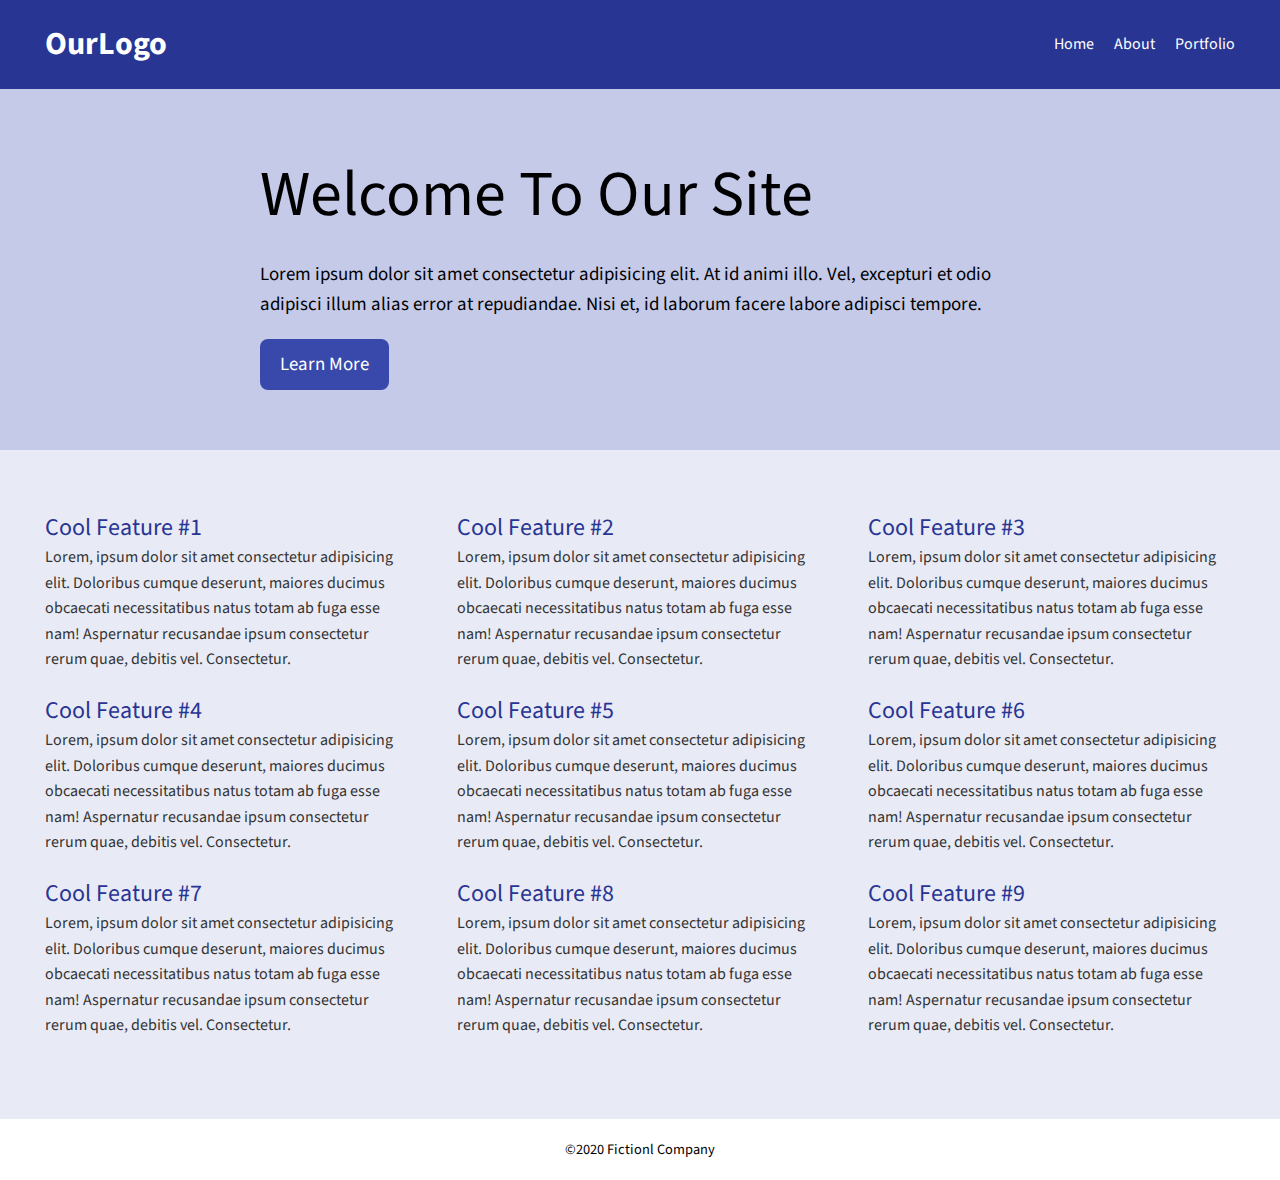
<file: index.html>
<html lang="en">
  <link rel="preconnect" href="https://fonts.googleapis.com" />
  <link rel="preconnect" href="https://fonts.gstatic.com" crossorigin />
  <link
    href="https://fonts.googleapis.com/css2?family=Source+Sans+Pro:ital,wght@0,400;0,700;1,400&display=swap"
    rel="stylesheet"
  />

  <head>
    <meta charset="UTF-8" />
    <meta http-equiv="X-UA-Compatible" content="IE=edge" />
    <meta name="viewport" content="width=device-width, initial-scale=1.0" />
    <title>My Website!</title>
    <link rel="stylesheet" href="style.css" />
  </head>

  <body>
    <div class="header">
      <h1>OurLogo</h1>
      <ul class="nav">
        <li><a href="index.html">Home</a></li>
        <li><a href="About.html">About</a></li>
        <li><a href="Portfolio.html">Portfolio</a></li>
      </ul>
    </div>

    <div class="hero">
      <div class="hero-inner">
        <h1>Welcome To Our Site</h1>
        <p>
          Lorem ipsum dolor sit amet consectetur adipisicing elit. At id animi
          illo. Vel, excepturi et odio adipisci illum alias error at
          repudiandae. Nisi et, id laborum facere labore adipisci tempore.
        </p>
        <a href="About.html" class="button">Learn More</a>
      </div>
    </div>
    <div class="features">
      <div class="features-inner">
        <div class="features-item">
          <h3>Cool Feature #1</h3>
          <p>
            Lorem, ipsum dolor sit amet consectetur adipisicing elit. Doloribus
            cumque deserunt, maiores ducimus obcaecati necessitatibus natus
            totam ab fuga esse nam! Aspernatur recusandae ipsum consectetur
            rerum quae, debitis vel. Consectetur.
          </p>
        </div>
        <div class="features-item">
          <h3>Cool Feature #2</h3>
          <p>
            Lorem, ipsum dolor sit amet consectetur adipisicing elit. Doloribus
            cumque deserunt, maiores ducimus obcaecati necessitatibus natus
            totam ab fuga esse nam! Aspernatur recusandae ipsum consectetur
            rerum quae, debitis vel. Consectetur.
          </p>
        </div>
        <div class="features-item">
          <h3>Cool Feature #3</h3>
          <p>
            Lorem, ipsum dolor sit amet consectetur adipisicing elit. Doloribus
            cumque deserunt, maiores ducimus obcaecati necessitatibus natus
            totam ab fuga esse nam! Aspernatur recusandae ipsum consectetur
            rerum quae, debitis vel. Consectetur.
          </p>
        </div>
        <div class="features-item">
          <h3>Cool Feature #4</h3>
          <p>
            Lorem, ipsum dolor sit amet consectetur adipisicing elit. Doloribus
            cumque deserunt, maiores ducimus obcaecati necessitatibus natus
            totam ab fuga esse nam! Aspernatur recusandae ipsum consectetur
            rerum quae, debitis vel. Consectetur.
          </p>
        </div>
        <div class="features-item">
          <h3>Cool Feature #5</h3>
          <p>
            Lorem, ipsum dolor sit amet consectetur adipisicing elit. Doloribus
            cumque deserunt, maiores ducimus obcaecati necessitatibus natus
            totam ab fuga esse nam! Aspernatur recusandae ipsum consectetur
            rerum quae, debitis vel. Consectetur.
          </p>
        </div>
        <div class="features-item">
          <h3>Cool Feature #6</h3>
          <p>
            Lorem, ipsum dolor sit amet consectetur adipisicing elit. Doloribus
            cumque deserunt, maiores ducimus obcaecati necessitatibus natus
            totam ab fuga esse nam! Aspernatur recusandae ipsum consectetur
            rerum quae, debitis vel. Consectetur.
          </p>
        </div>
        <div class="features-item">
          <h3>Cool Feature #7</h3>
          <p>
            Lorem, ipsum dolor sit amet consectetur adipisicing elit. Doloribus
            cumque deserunt, maiores ducimus obcaecati necessitatibus natus
            totam ab fuga esse nam! Aspernatur recusandae ipsum consectetur
            rerum quae, debitis vel. Consectetur.
          </p>
        </div>
        <div class="features-item">
          <h3>Cool Feature #8</h3>
          <p>
            Lorem, ipsum dolor sit amet consectetur adipisicing elit. Doloribus
            cumque deserunt, maiores ducimus obcaecati necessitatibus natus
            totam ab fuga esse nam! Aspernatur recusandae ipsum consectetur
            rerum quae, debitis vel. Consectetur.
          </p>
        </div>
        <div class="features-item">
          <h3>Cool Feature #9</h3>
          <p>
            Lorem, ipsum dolor sit amet consectetur adipisicing elit. Doloribus
            cumque deserunt, maiores ducimus obcaecati necessitatibus natus
            totam ab fuga esse nam! Aspernatur recusandae ipsum consectetur
            rerum quae, debitis vel. Consectetur.
          </p>
        </div>
      </div>
    </div>
    <div class="footer">&copy;2020 Fictionl Company</div>
  </body>
</html>
</file>
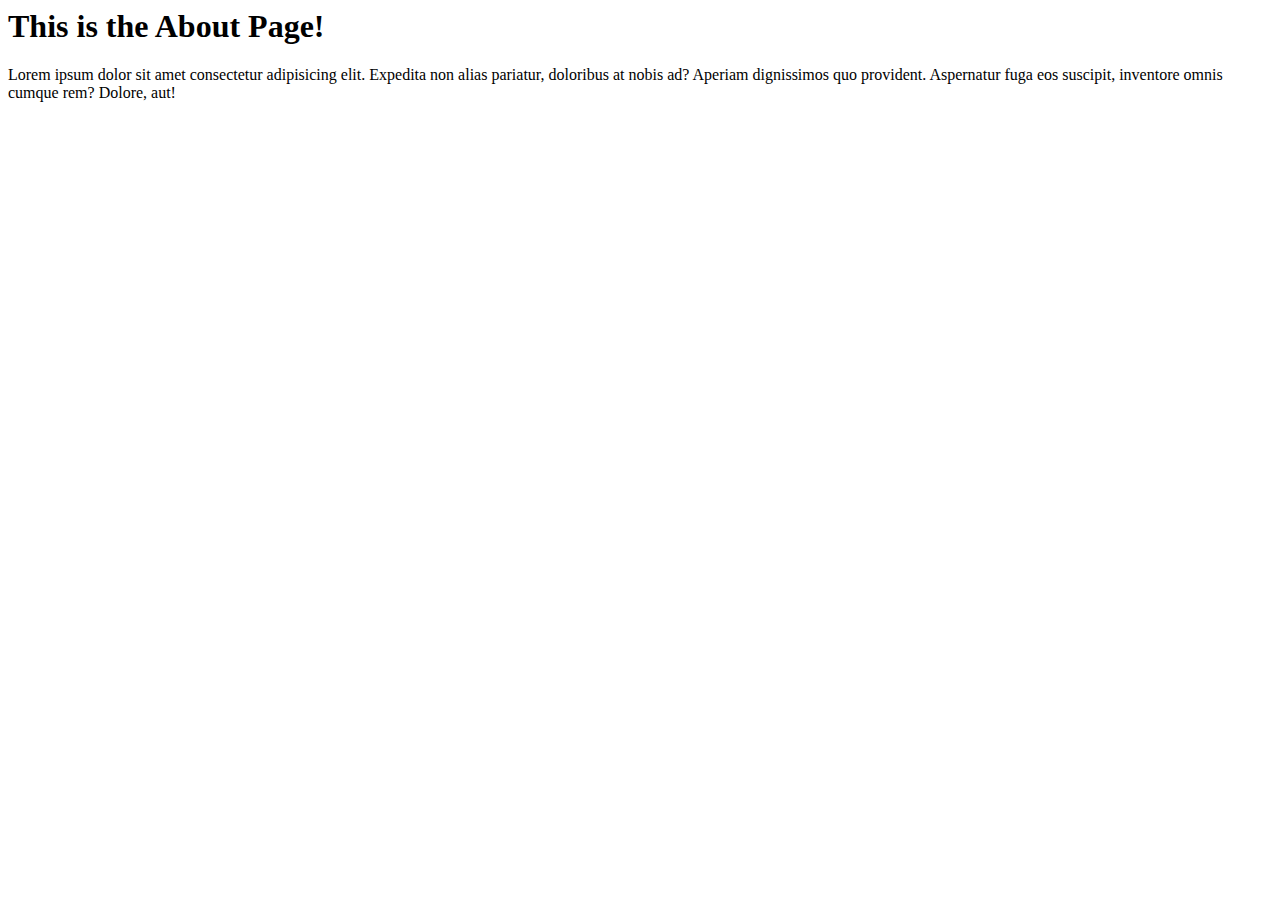
<file: About.html>
<html lang="en">
  <head>
    <meta charset="UTF-8" />
    <meta http-equiv="X-UA-Compatible" content="IE=edge" />
    <meta name="viewport" content="width=device-width, initial-scale=1.0" />
    <title>About Page</title>
  </head>
  <body>
    <h1>This is the About Page!</h1>
    <p>
      Lorem ipsum dolor sit amet consectetur adipisicing elit. Expedita non
      alias pariatur, doloribus at nobis ad? Aperiam dignissimos quo provident.
      Aspernatur fuga eos suscipit, inventore omnis cumque rem? Dolore, aut!
    </p>
  </body>
</html>
</file>
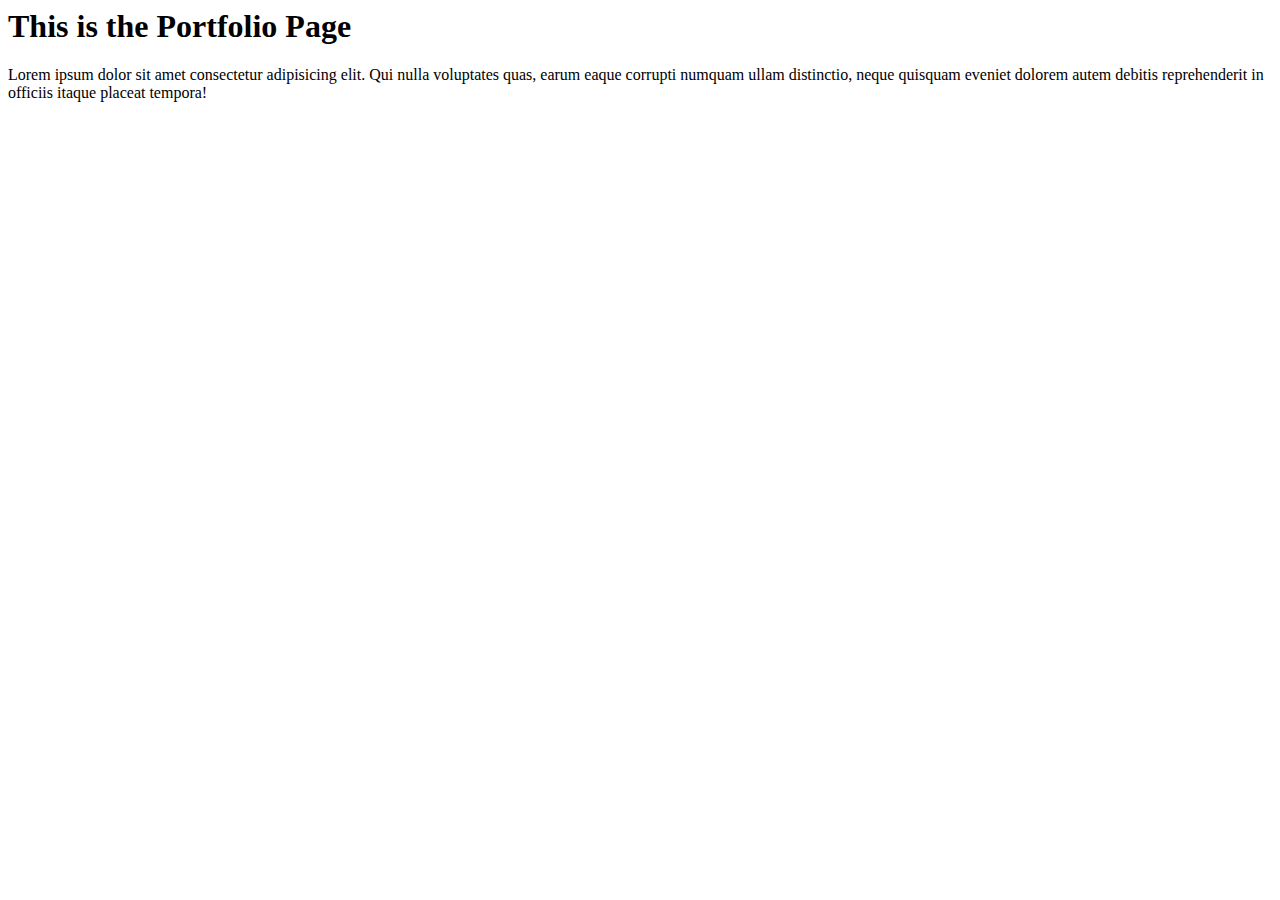
<file: Portfolio.html>
<html lang="en">
  <head>
    <meta charset="UTF-8" />
    <meta http-equiv="X-UA-Compatible" content="IE=edge" />
    <meta name="viewport" content="width=device-width, initial-scale=1.0" />
    <title>Portfolio Page</title>
  </head>
  <body>
    <h1>This is the Portfolio Page</h1>
    <p>
      Lorem ipsum dolor sit amet consectetur adipisicing elit. Qui nulla
      voluptates quas, earum eaque corrupti numquam ullam distinctio, neque
      quisquam eveniet dolorem autem debitis reprehenderit in officiis itaque
      placeat tempora!
    </p>
  </body>
</html>
</file>
<file: style.css>
body {
    margin:0;
    font-family: "Source Sans Pro", sans-serif;

}


.header {
    background-color: #283593;
    color:white;
    display:flex;
    justify-content:space-between;
    align-items: center;
    padding:0 45px;
    flex-wrap: wrap;
    
}
.nav a {
    color: #fff;
    text-decoration: none;
    display:block;
    transition: all .3s ease-out;

}

.nav a:hover{
    color: #c5cae9;
    transform:rotate(6deg);
}

.nav {
    list-style: none;
    margin: 0;
    padding:0;
    display: flex;
}

.nav li {
    margin-left: 20px;
}

.hero{
    background-color: #c5cae9;
    padding: 60px 45px;
    display:flex;
    justify-content: center;
}

.hero-inner{
    max-width: 760px;
}

.hero h1{
    font-weight: normal;
    font-size: 4rem;
    margin: 0;

}
.hero p{
    font-size: 1.18rem;
    line-height: 1.6;

}

.button{
    background-color: #3949ab;
    color:#FFF;
    text-decoration: none;
    padding: 12px 20px;
    border-radius: 8px;
    font-size: 1.18rem;
    display: inline-block;
}

.features{
    background-color:#e8eaf6;
    padding: 60px 45px;

}

.features-inner{
    max-width: 1200px;
    margin: 0 auto;
    display:grid;
    grid-template-columns: repeat(auto-fit, minmax(300px,1fr));
    grid-column-gap: 45px;
    grid: row gap 45px;

}
.features-item h3 {
color: #283593;
font-size: 1.5rem;
font-weight: normal;
margin: 0;


}

.features-item p{
    margin: 0;
    line-height: 1.6;
    color:#333;
    padding-bottom: 20px;
}

.footer{
    text-align: center;
    padding: 20px 0;
    font-size: .9rem;
}
</file>
